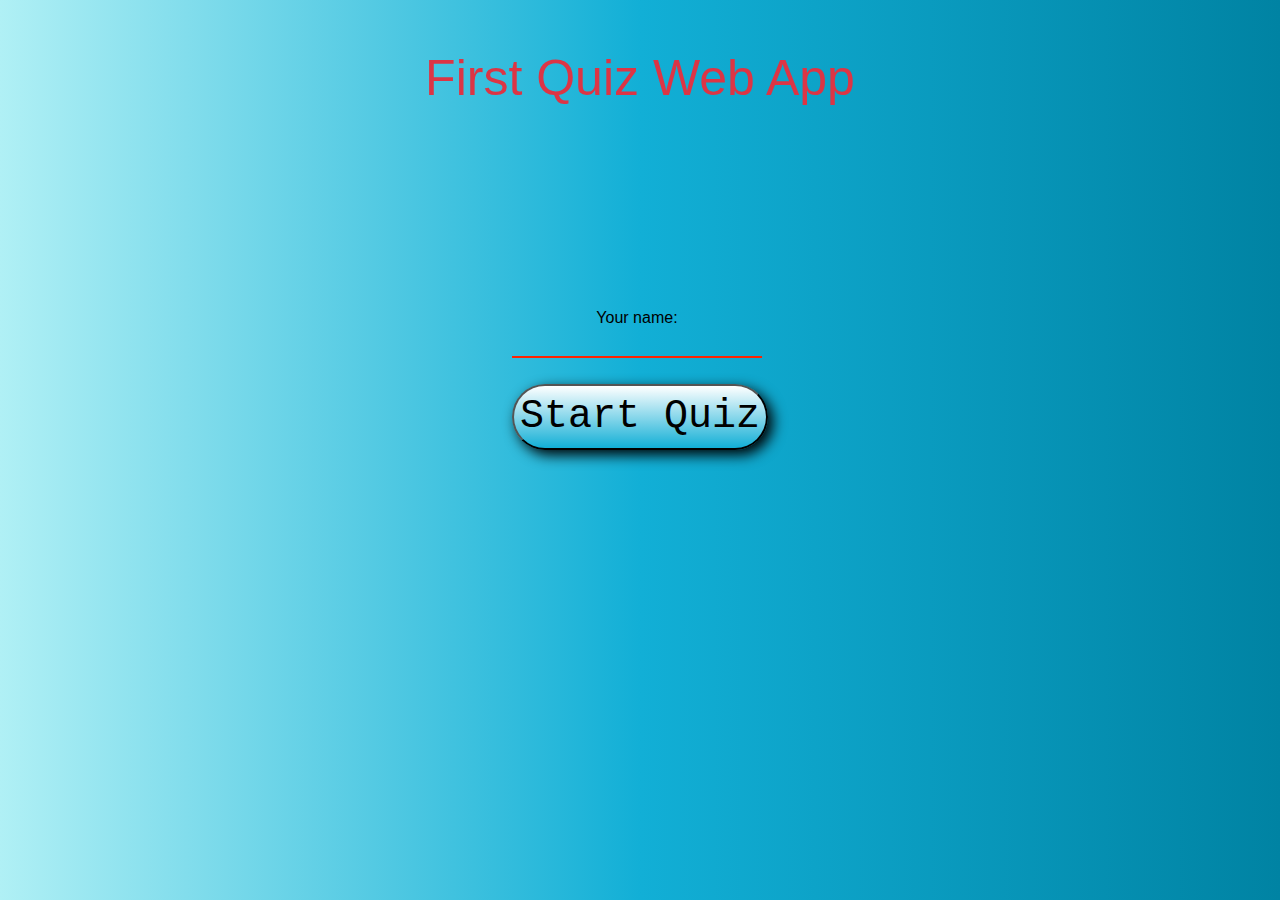
<file: index.html>
<!DOCTYPE html>
<html lang="en">

<head>
    <meta charset="UTF-8">
    <meta name="viewport" content="width=device-width, initial-scale=1.0">
    <title>M-JS Quiz App</title>
    <link rel="stylesheet" href="style.css">
    <link rel="stylesheet" href="https://maxcdn.bootstrapcdn.com/bootstrap/4.0.0/css/bootstrap.min.css" integrity="sha384-Gn5384xqQ1aoWXA+058RXPxPg6fy4IWvTNh0E263XmFcJlSAwiGgFAW/dAiS6JXm" crossorigin="anonymous">
    <link href="https://stackpath.bootstrapcdn.com/font-awesome/4.7.0/css/font-awesome.min.css" rel="stylesheet" integrity="sha384-wvfXpqpZZVQGK6TAh5PVlGOfQNHSoD2xbE+QkPxCAFlNEevoEH3Sl0sibVcOQVnN" crossorigin="anonymous">

</head>

<body>

    <h2 style="font-size: 50px;" class="text-center text-danger mt-5">First Quiz Web App</h2>
    <div class="mainDiv">
        <form action="">
            <div class="input-field">
                <input type="text" id="userName" required />
                <label for="name">Your name:</label>
            </div>
        </form><br>
        <a href="javascript:void(0)" class="text-decoration-none" onclick="vlidate()"><button id="startBtn" class="text-center ">Start Quiz</button></a>
    </div>


    <script src="app.js "></script>
    <script src="result.js"></script>
</body>

</html>
</file>
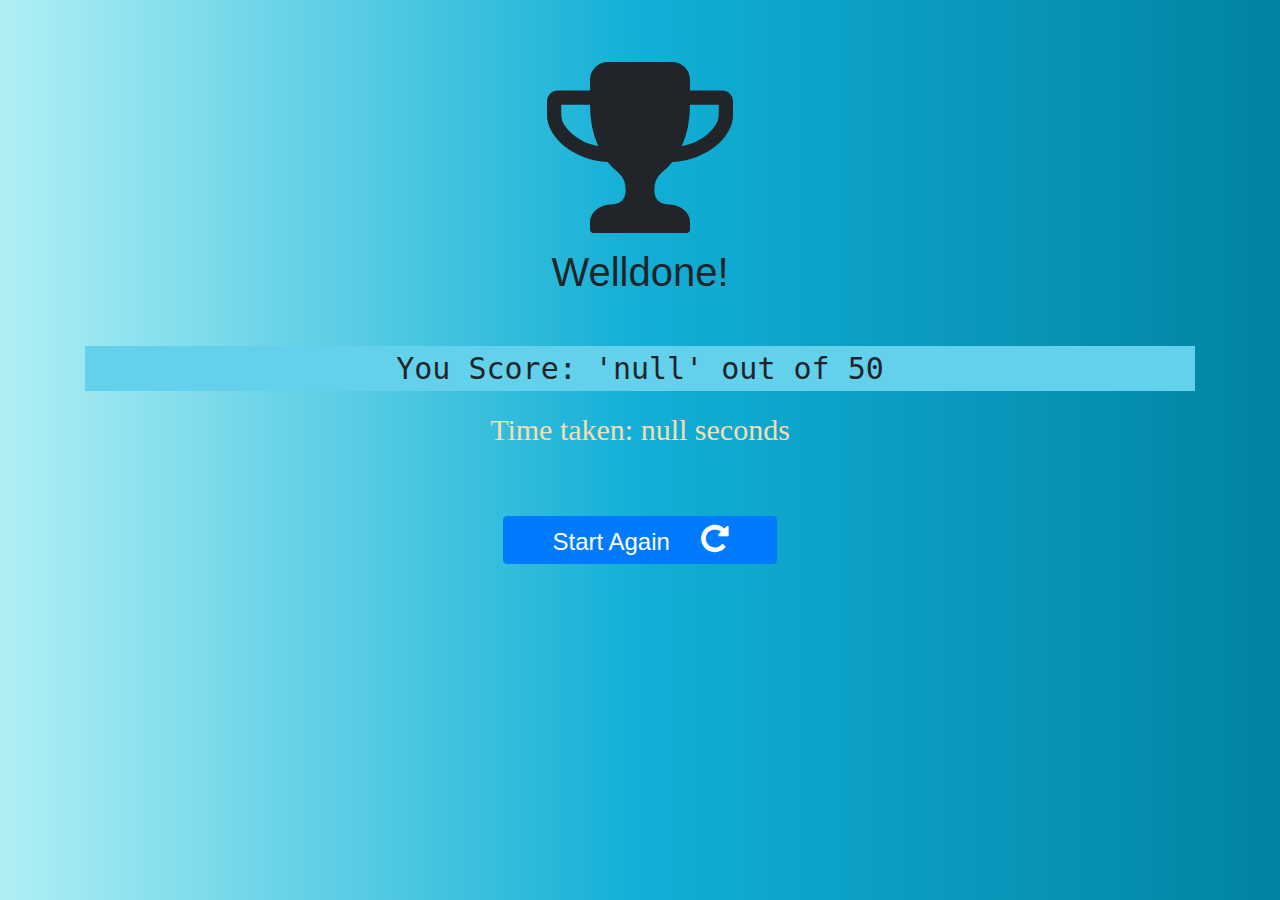
<file: greet.html>
<!DOCTYPE html>
<html lang="en">

<head>
    <meta charset="UTF-8">
    <meta name="viewport" content="width=device-width, initial-scale=1.0">
    <title>M-JS Quiz App</title>
    <link rel="stylesheet" href="style.css">
    <link rel="stylesheet" href="https://maxcdn.bootstrapcdn.com/bootstrap/4.0.0/css/bootstrap.min.css" integrity="sha384-Gn5384xqQ1aoWXA+058RXPxPg6fy4IWvTNh0E263XmFcJlSAwiGgFAW/dAiS6JXm" crossorigin="anonymous">
    <link href="https://stackpath.bootstrapcdn.com/font-awesome/4.7.0/css/font-awesome.min.css" rel="stylesheet" integrity="sha384-wvfXpqpZZVQGK6TAh5PVlGOfQNHSoD2xbE+QkPxCAFlNEevoEH3Sl0sibVcOQVnN" crossorigin="anonymous">

</head>

<body onload="renderResult()">

    <div class="container mt-5 text-center">
        <div>
            <div>

            </div>
            <div>
                <i class="fa fa-5x fa-trophy" id="trophy"></i>
                <h1 class="username" id="greet" class="pt-5">Welldone! <span class="name">malik</span></h1>
                <p class="score">Your score: <span class="score">30</span></p>
                <p class="time">time taken: <span class="time">0 min</span></p>

                <button class="btn btn-primary mt-5 px-5" onclick="again()"><h4 class="d-inline">Start Again </h4> <i class="fa fa-2x fa-repeat pl-4"></i></button>
            </div>
        </div>
    </div>






    <script src="app.js "></script>
    <script src="result.js"></script>

</body>

</html>
</file>
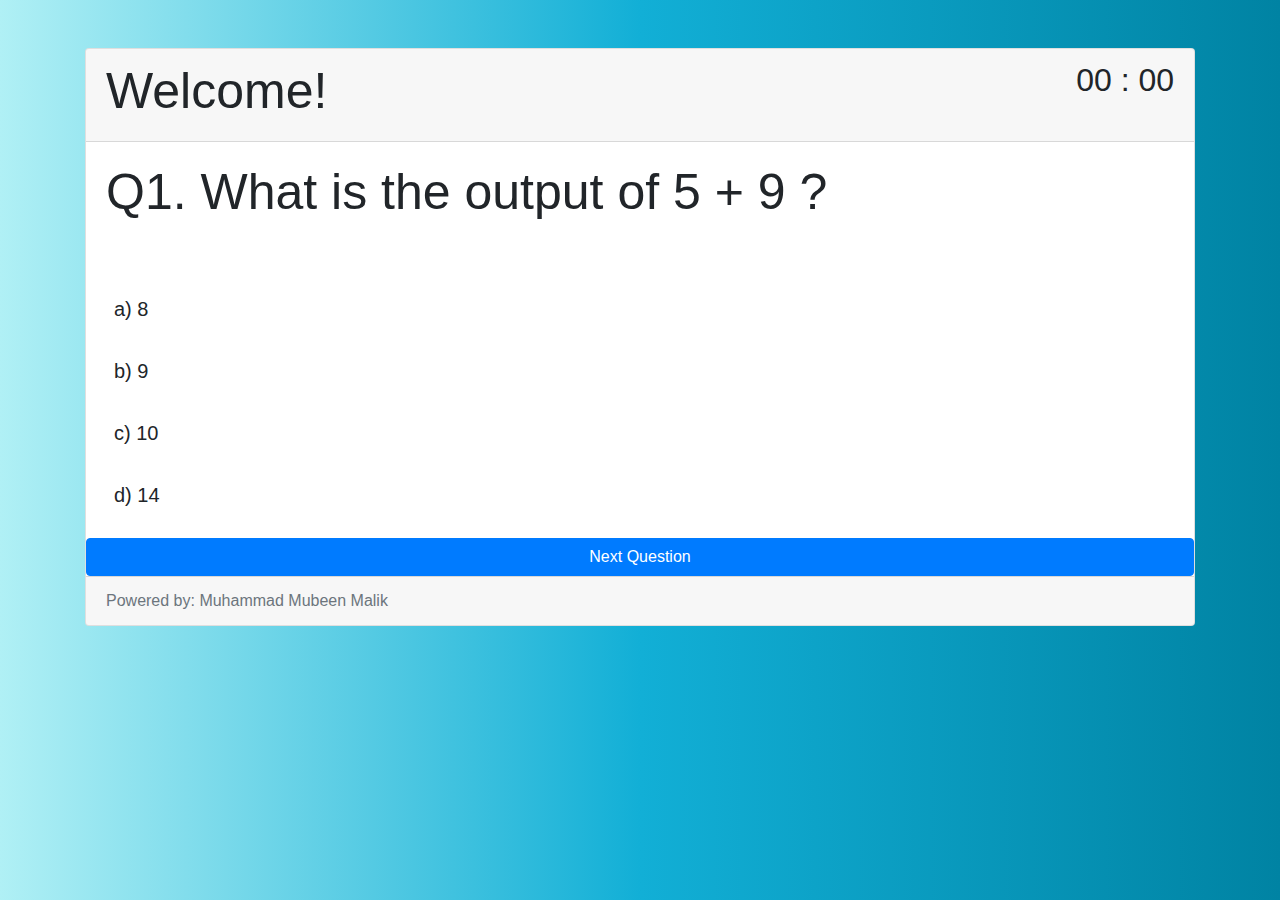
<file: quiz.html>
<!DOCTYPE html>
<html lang="en">

<head>
    <meta charset="UTF-8">
    <meta name="viewport" content="width=device-width, initial-scale=1.0">
    <title>M-JS Quiz App</title>
    <link rel="stylesheet" href="style.css">
    <link rel="stylesheet" href="https://maxcdn.bootstrapcdn.com/bootstrap/4.0.0/css/bootstrap.min.css" integrity="sha384-Gn5384xqQ1aoWXA+058RXPxPg6fy4IWvTNh0E263XmFcJlSAwiGgFAW/dAiS6JXm" crossorigin="anonymous">
    <link href="https://stackpath.bootstrapcdn.com/font-awesome/4.7.0/css/font-awesome.min.css" rel="stylesheet" integrity="sha384-wvfXpqpZZVQGK6TAh5PVlGOfQNHSoD2xbE+QkPxCAFlNEevoEH3Sl0sibVcOQVnN" crossorigin="anonymous">

</head>

<body onload="show(0)">

    <div class="container mt-5">

        <div class="card">
            <div class="card-header">
                <h2 class="float-left css">Welcome!
                    <script>
                        document.write(sessionStorage.getItem("name").toUpperCase());
                    </script>
                </h2>
                <span class="float-right" id="timer">
                    <h2 id="min" class="d-inline">00 </h2><h2 class="d-inline">:</h2><h2 id="sec" class="d-inline"> 00</h2></span>
            </div>
            <div class="card-body ">
                <h1 class="card-title pb-1" id="questionEl">Questions goes here</h1><br><br>
                <p class="card-text optionEl p-2" onclick="activeClas(this)">options</p>
                <p class="card-text optionEl p-2" onclick="activeClas(this)">options</p>
                <p class="card-text optionEl p-2" onclick="activeClas(this)">options</p>
                <p class="card-text optionEl p-2" onclick="activeClas(this)">options</p>
            </div>
            <button class="btn btn-primary" id="nextBtn" onclick="nextQ()">Next Question</button>
            <div class="card-footer text-muted">
                Powered by: Muhammad Mubeen Malik
            </div>
        </div>

    </div>





    <script src="app.js "></script>
    <script src="result.js"></script>

</body>

</html>
</file>
<file: style.css>
body {
    padding: 0;
    margin: 0;
    align-items: center;
    background: linear-gradient(to left, rgb(0, 131, 163), rgb(18, 175, 214), rgb(176, 240, 245));
}

#startBtn {
    font-size: 40px;
    border-radius: 50px;
    background: linear-gradient( white, rgb(18, 175, 214));
    outline: none;
    font-family: 'Courier New', Courier, monospace;
    cursor: auto;
    text-align: center;
    cursor: pointer;
    box-shadow: 5px 5px 14px black;
    /* text-decoration: none !important; */
}

#startBtn:hover {
    opacity: .5;
    color: white;
}

.mainDiv {
    align-items: center;
    display: grid;
    justify-content: center;
    margin-top: 10%;
    padding: 10px 10px;
    text-align: center;
}

.card-text:hover,
.active {
    background-color: rgb(136, 210, 240);
    border-radius: 50px !important;
}

#trophy {
    font-size: 200px;
}

.name {
    color: rgb(194, 225, 243);
    font-family: 'Trebuchet MS', 'Lucida Sans Unicode', 'Lucida Grande', 'Lucida Sans', Arial, sans-serif;
}

.score {
    margin-top: 50px;
    font-size: 30px;
    background-color: rgb(100, 209, 236);
    font-family: monospace;
}

.time {
    font-family: cursive;
    font-size: 30px;
    color: wheat;
}

.card-title {
    font-size: 50px !important;
}

@media only screen and (max-width: 600px) {
    .card-title {
        font-size: 30px !important;
    }
}

.card-text {
    font-size: 20px !important;
}

@media only screen and (max-width: 600px) {
    .card-text {
        font-size: 20px !important;
    }
}

.css {
    font-size: 50px !important;
}

@media only screen and (max-width: 600px) {
    .css {
        font-size: 20px !important;
    }
}


/* .................................................input css................................. */

form {
    margin-top: 50px;
    margin-bottom: 20px;
}

.input-field {
    position: relative;
    width: 250px;
    height: 44px;
    line-height: 44px;
}

label {
    position: absolute;
    /* background-color: rgb(153, 255, 0); */
    top: 0;
    left: 0;
    width: 100%;
    color: #000000;
    transition: 0.2s all;
    cursor: text;
}

input {
    width: 100%;
    border: 0;
    outline: 0;
    padding: 0.5rem 0;
    border-bottom: 2px solid #d3d3d3;
    box-shadow: none;
    color: #111;
    background-color: inherit;
}

input:invalid {
    outline: 0;
    color: #ff2300;
    border-color: #ff2300;
}

input:focus,
input:valid {
    border-color: #066581;
    font-size: 20px;
    color: rgb(2, 74, 83);
}

input:focus~label,
input:valid~label {
    font-size: 20px;
    top: -24px;
    color: #000000;
}


/* .........................................after question css....................................... */

#questionDiv {
    box-shadow: 5px 5px 14px black;
    width: 80%;
    height: 80vh;
}

#top {
    background-color: rgb(0, 174, 255);
    display: flex;
    justify-content: space-around;
}

#main {
    background-color: rgb(0, 204, 255);
    padding: 50px;
}

#displayQue {
    font-family: Georgia, 'Times New Roman', Times, serif;
    font-size: 30px;
    color: white;
}
</file>
